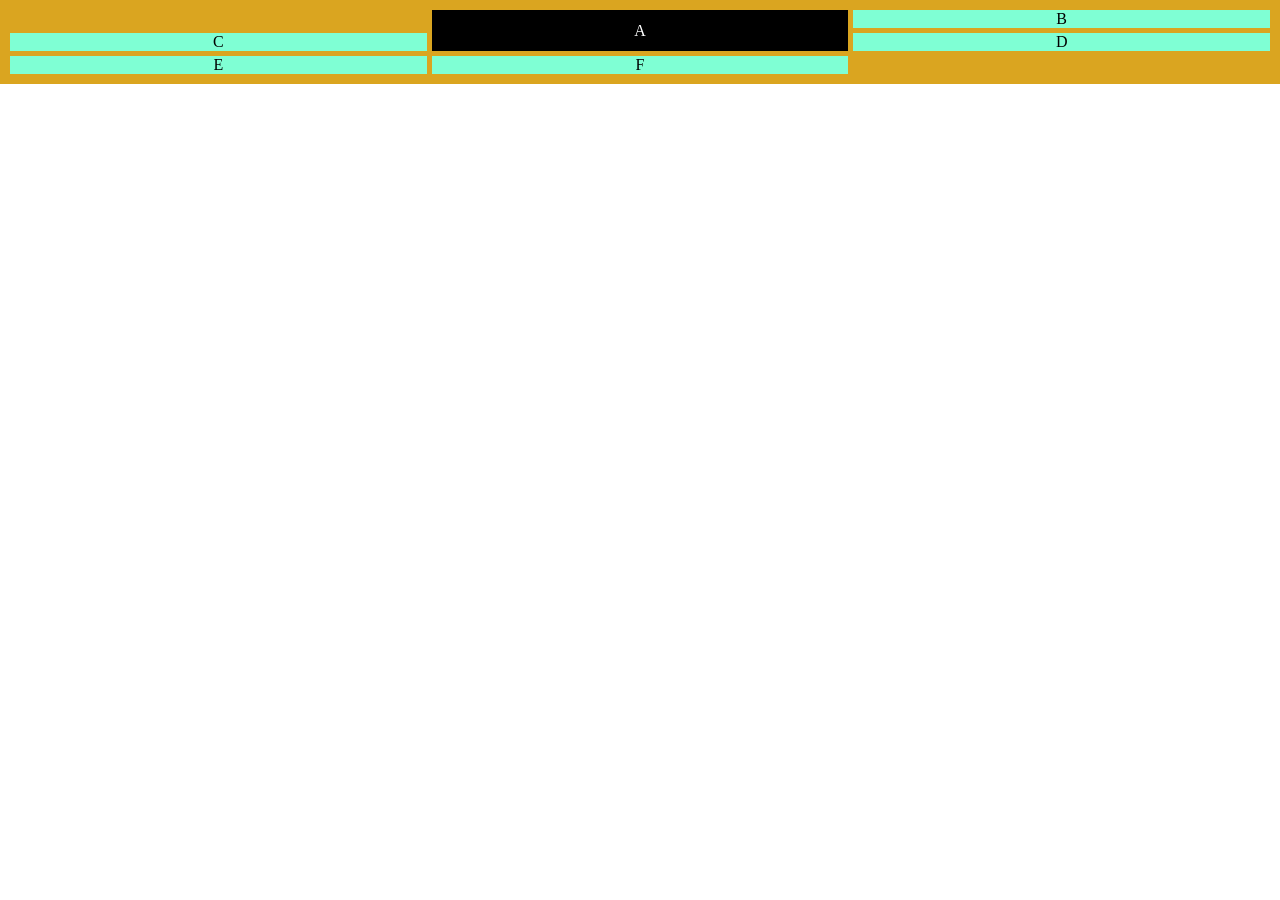
<file: Clase 13/index.html>
<!DOCTYPE html>
<html lang="es">

<head>
    <meta charset="UTF-8">
    <meta name="viewport" content="width=device-width, initial-scale=1.0">
    <title>Clase 13</title>
    <link rel="stylesheet" href="css/index.css">
</head>

<body>
    <section class="grid">
        <div class="grid__elem jaimito">A</div>
        <div class="grid__elem">B</div>
        <div class="grid__elem">C</div>
        <div class="grid__elem">D</div>
        <div class="grid__elem">E</div>
        <div class="grid__elem">F</div>
   </section>
</body>

</html>
</file>
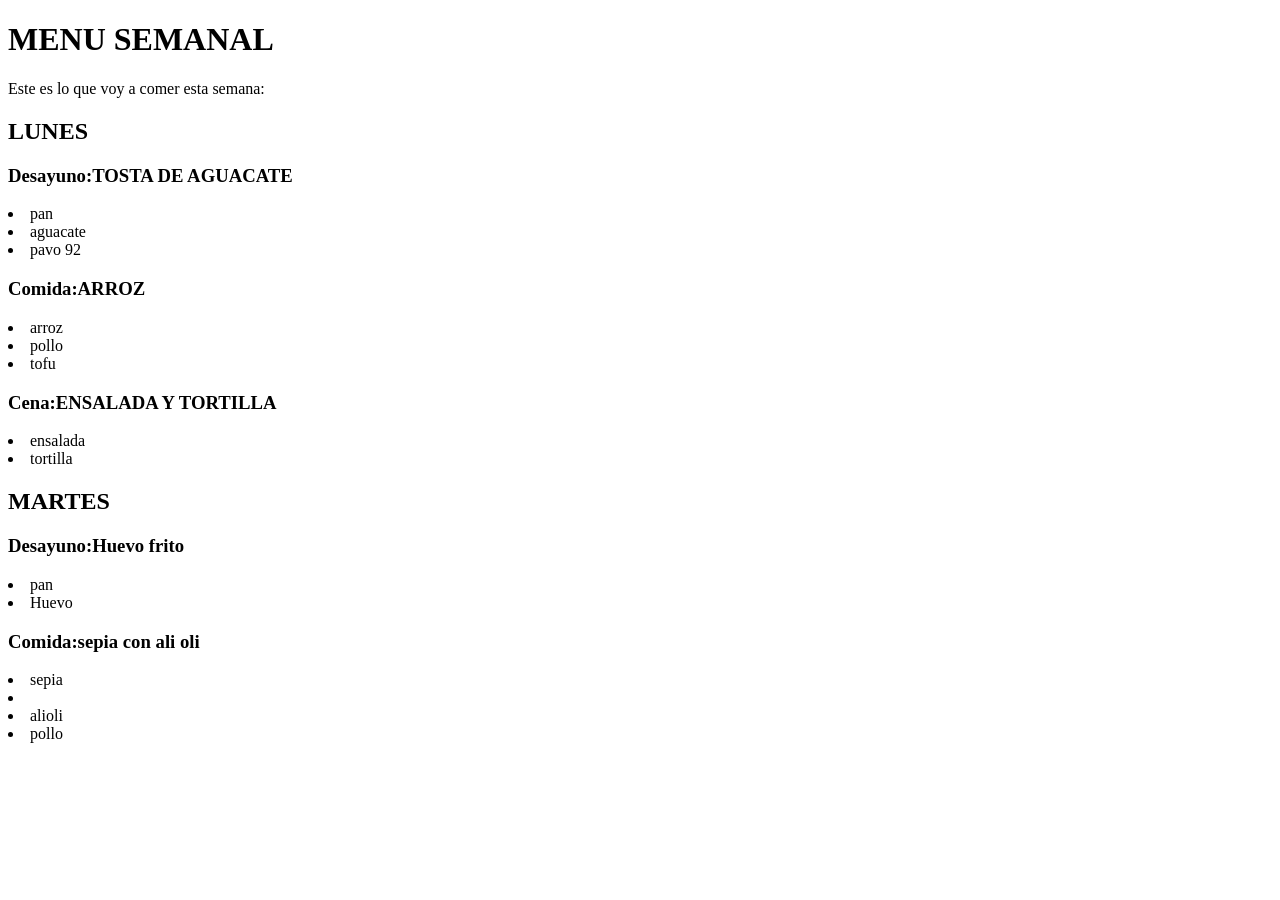
<file: Clase 2/index.html>
<!DOCTYPE html>
<html lang="es">
    <head>      
        <meta charset="UTF-8">
        <meta name="viewport" content="width=device-width, initial-scale=1.0">
        <title>MENU SEMANAL</title>
    </head>
    <body>
        <h1>MENU SEMANAL</h1>
        <p>Este es lo que voy a comer esta semana:</p>

    <dl>
        <h2>LUNES</h2>
        <h3>Desayuno:TOSTA DE AGUACATE</h3>
        <li>pan</li>
        <li>aguacate</li>
        <li>pavo 92</li> 
    <dl>

    <dl>
        <h3>Comida:ARROZ</h3>
        <li>arroz</li>
        <li>pollo</li>
        <li>tofu</li>
    <dl>
        
    <dl>    
        <h3>Cena:ENSALADA Y TORTILLA</h3>
        <li>ensalada</li>
        <li>tortilla</li>
    </dl>
    <h2>MARTES</h2>
    <h3>Desayuno:Huevo frito</h3>
        <li>pan</li>
        <li>Huevo</li>
    <h3>Comida:sepia con ali oli</h3>
        <li>sepia<li>
        <li>alioli</li>
        <li>pollo</li>
    </body>
</html>
</file>
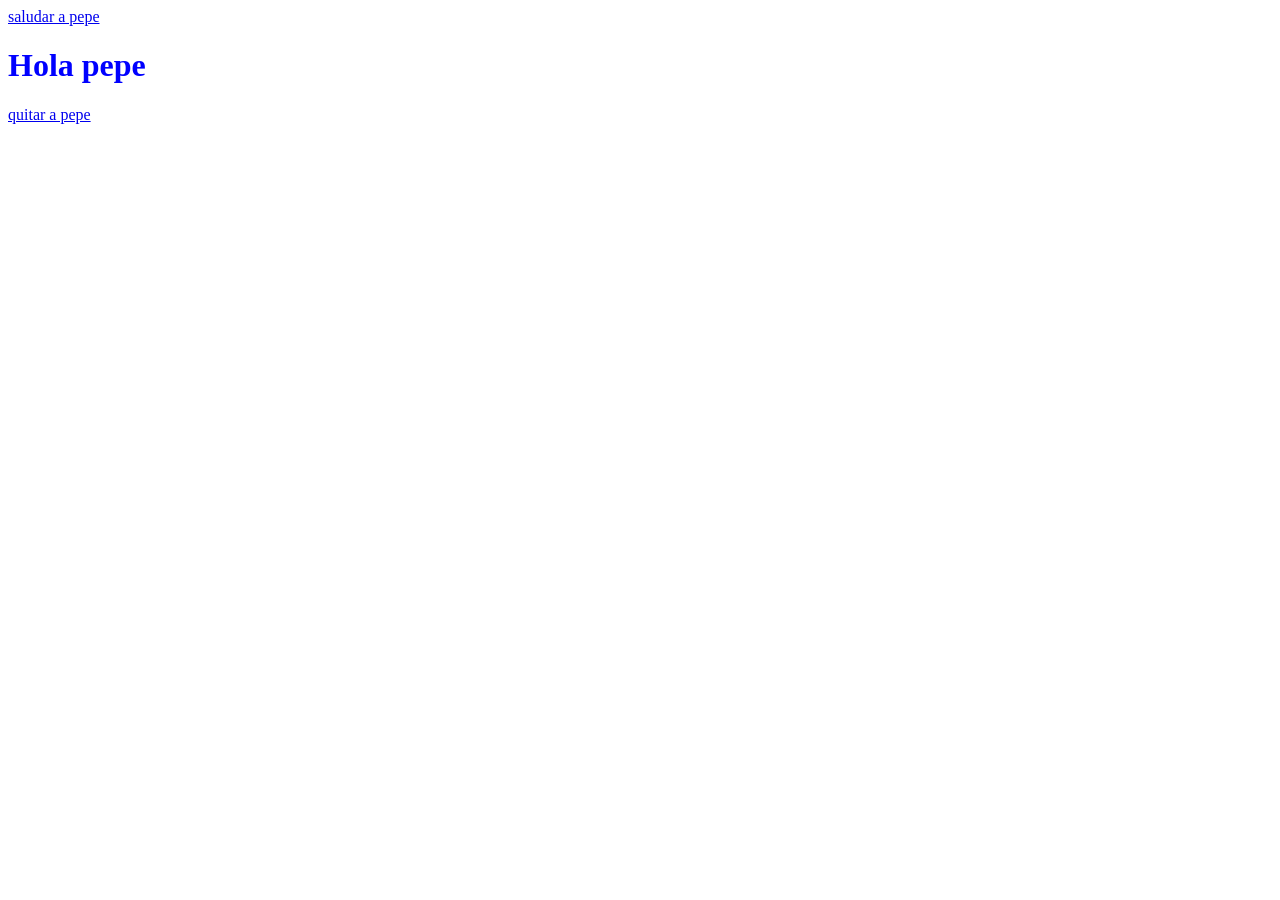
<file: Clase 21/index.html>
<!DOCTYPE html>
<html lang="es">
<head>
    <meta charset="UTF-8">
    <meta name="viewport" content="width=device-width, initial-scale=1.0">
    <title>Clase 21</title>
    <link rel="stylesheet" href="css/index.css">
</head>
<body>
    <a  href="#pepe">saludar a pepe</a>
    <h1 id="pepe">Hola pepe</h1>

    <a href="#">quitar a pepe</a>
    
</body>
</html>
</file>
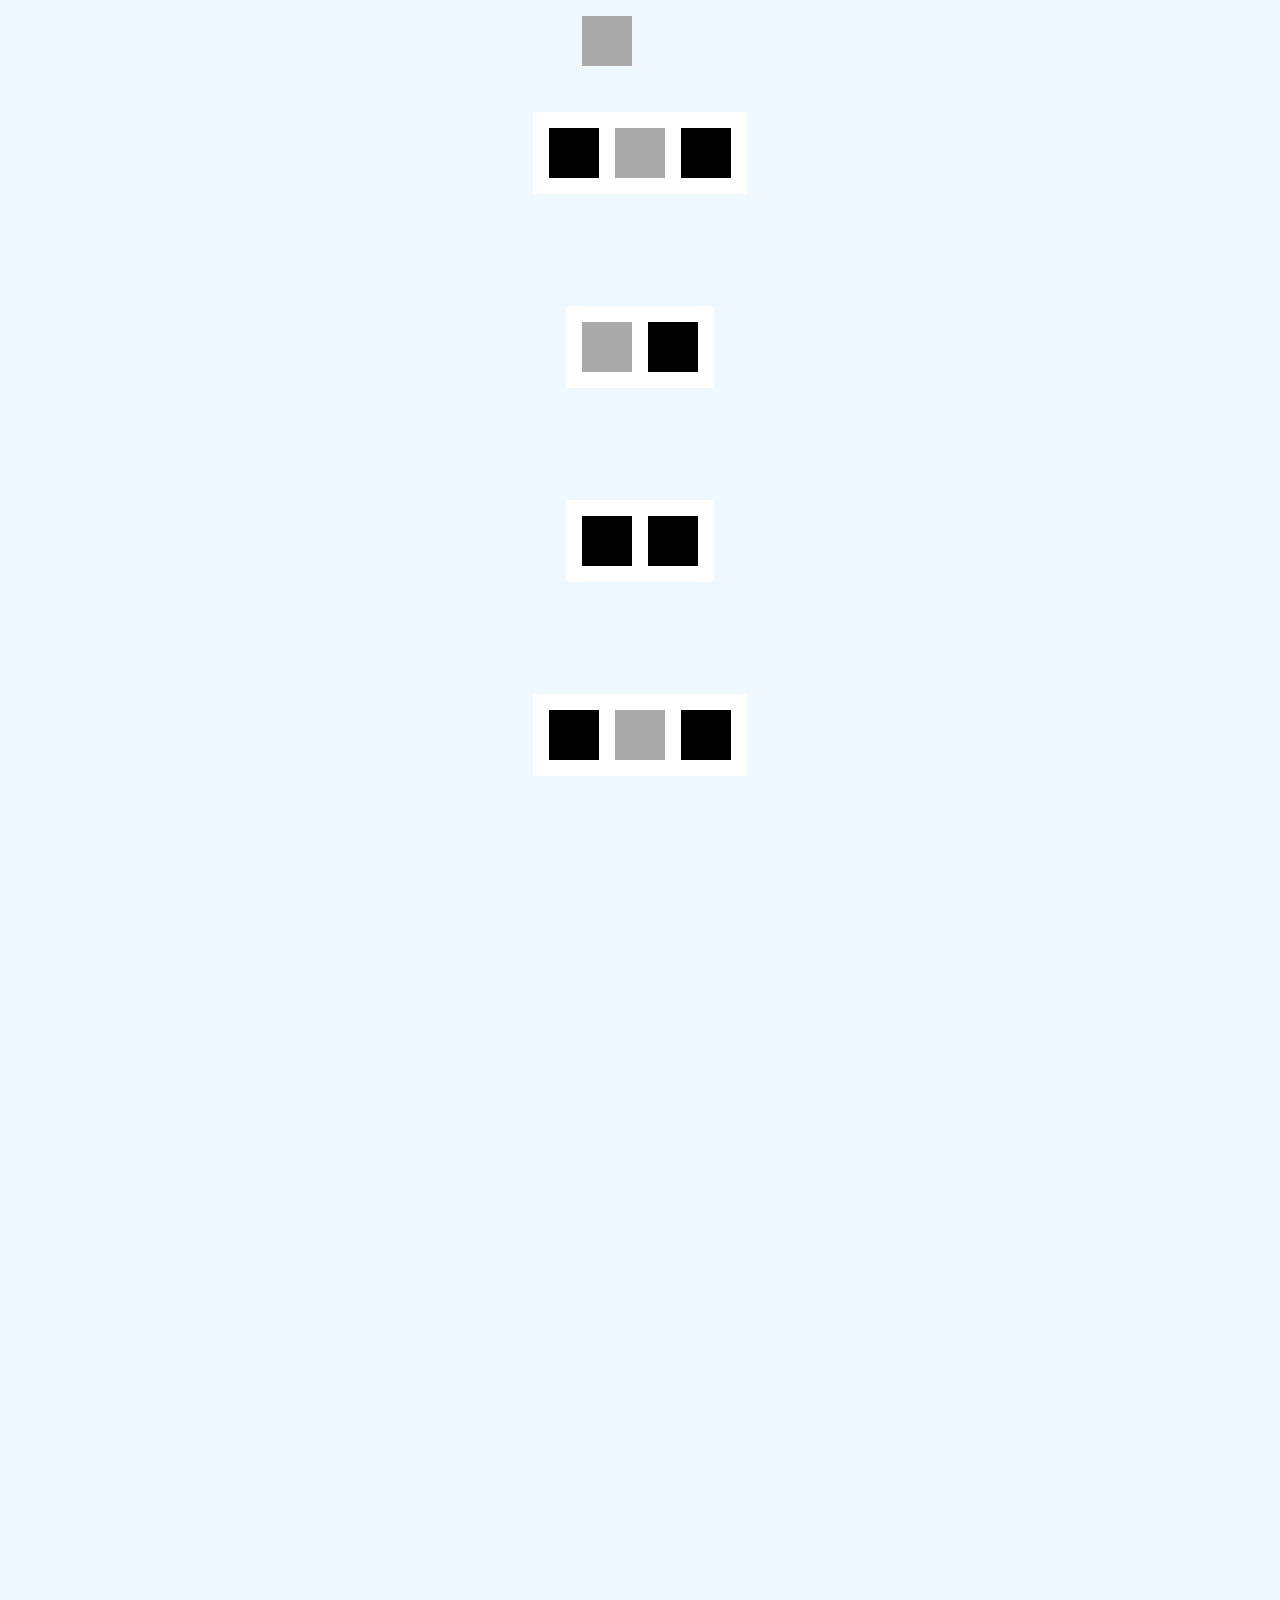
<file: Clase 22/index.html>
<!DOCTYPE html>
<html lang="es">
<head>
    <meta charset="UTF-8">
    <meta name="viewport" content="width=device-width, initial-scale=1.0">
    <title>Practica Position</title>
    <link rel="stylesheet" href="css/index.css">
</head>

    <section>
        <div></div>
        <div class="jaimito relative"></div>
        <div></div>
    </section>

     <section class="section-relative">
        <div></div>
        <div class="jaimito absolute"></div>
        <div></div>
    </section>

     <section>
        <div></div>
        <div class="jaimito fixed"></div>
        <div></div>
    </section>

     <section class="section-relative big">
        <div></div>
        <div class="jaimito"></div>
        <div></div>
    </section>
</html>
</file>
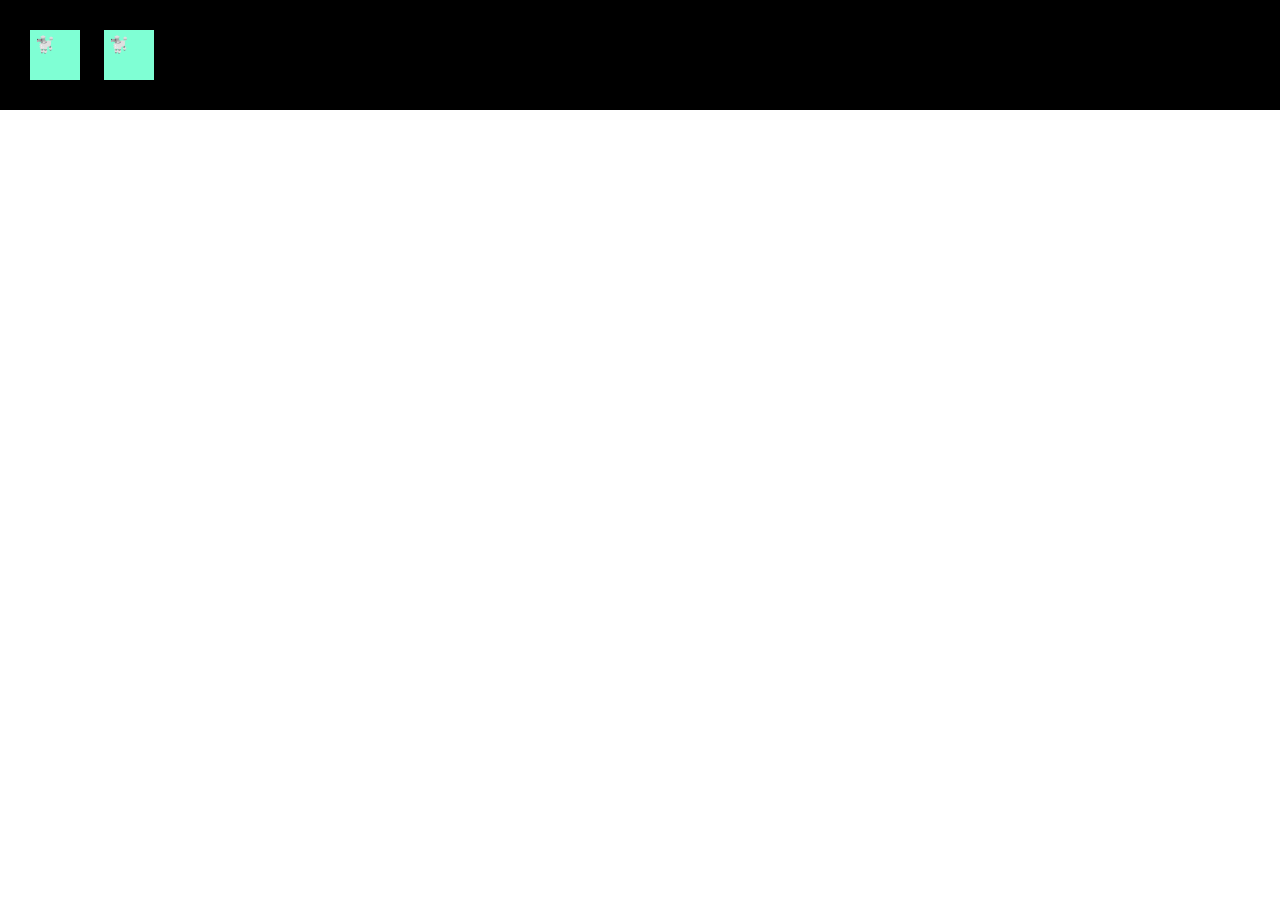
<file: Clase 5/index.html>
<!DOCTYPE html>
<html lang="es">
<head>
    <meta charset="UTF-8">
    <meta name="viewport" content="width=device-width, initial-scale=1.0">
    <title>Document</title>
    <link rel="stylesheet" href="css/index.css">
</head>
<body>
    <section>
        <div>🐩</div>
        <div>🐩</div>
    </section>
</body>
</html>
</file>
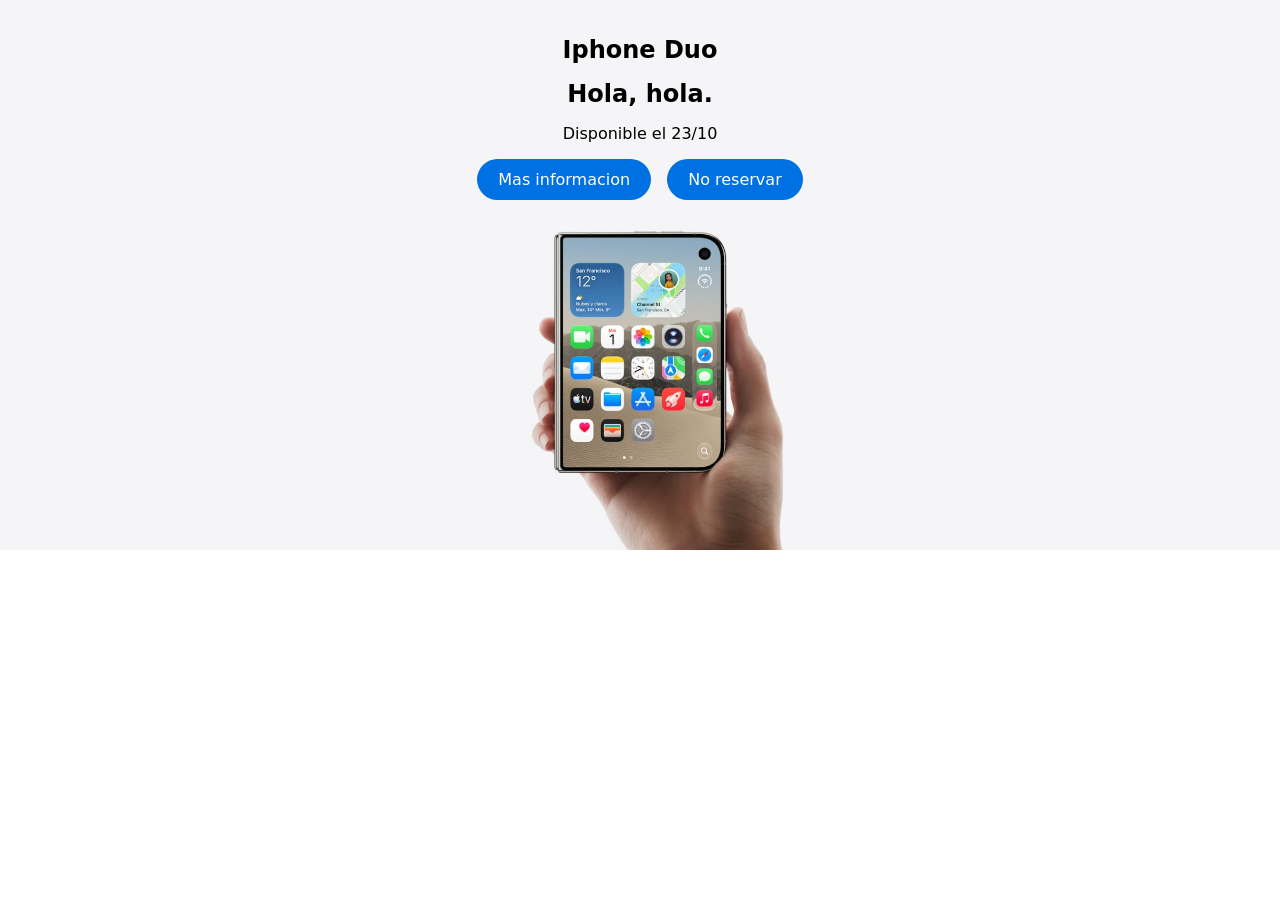
<file: Clase 6/index.html>
<!DOCTYPE html>
<html lang="es">
<head>
    <meta charset="UTF-8">
    <meta name="viewport" content="width=device-width, initial-scale=1.0">
    <title>Clase 6</title>
    <link rel="stylesheet" href="css/index.css">
</head>
<body>
    <section>
        <div class="block">
            <h1>Iphone Duo</h1>
            <h2>Hola, hola.</h2>
            <span>Disponible el 23/10</span>
            <div class="buttons">
                <a href="#">Mas informacion</a>
                <a href="#">No reservar</a>
            </div>
        </div>
    </section>
</body>
</html>
</file>
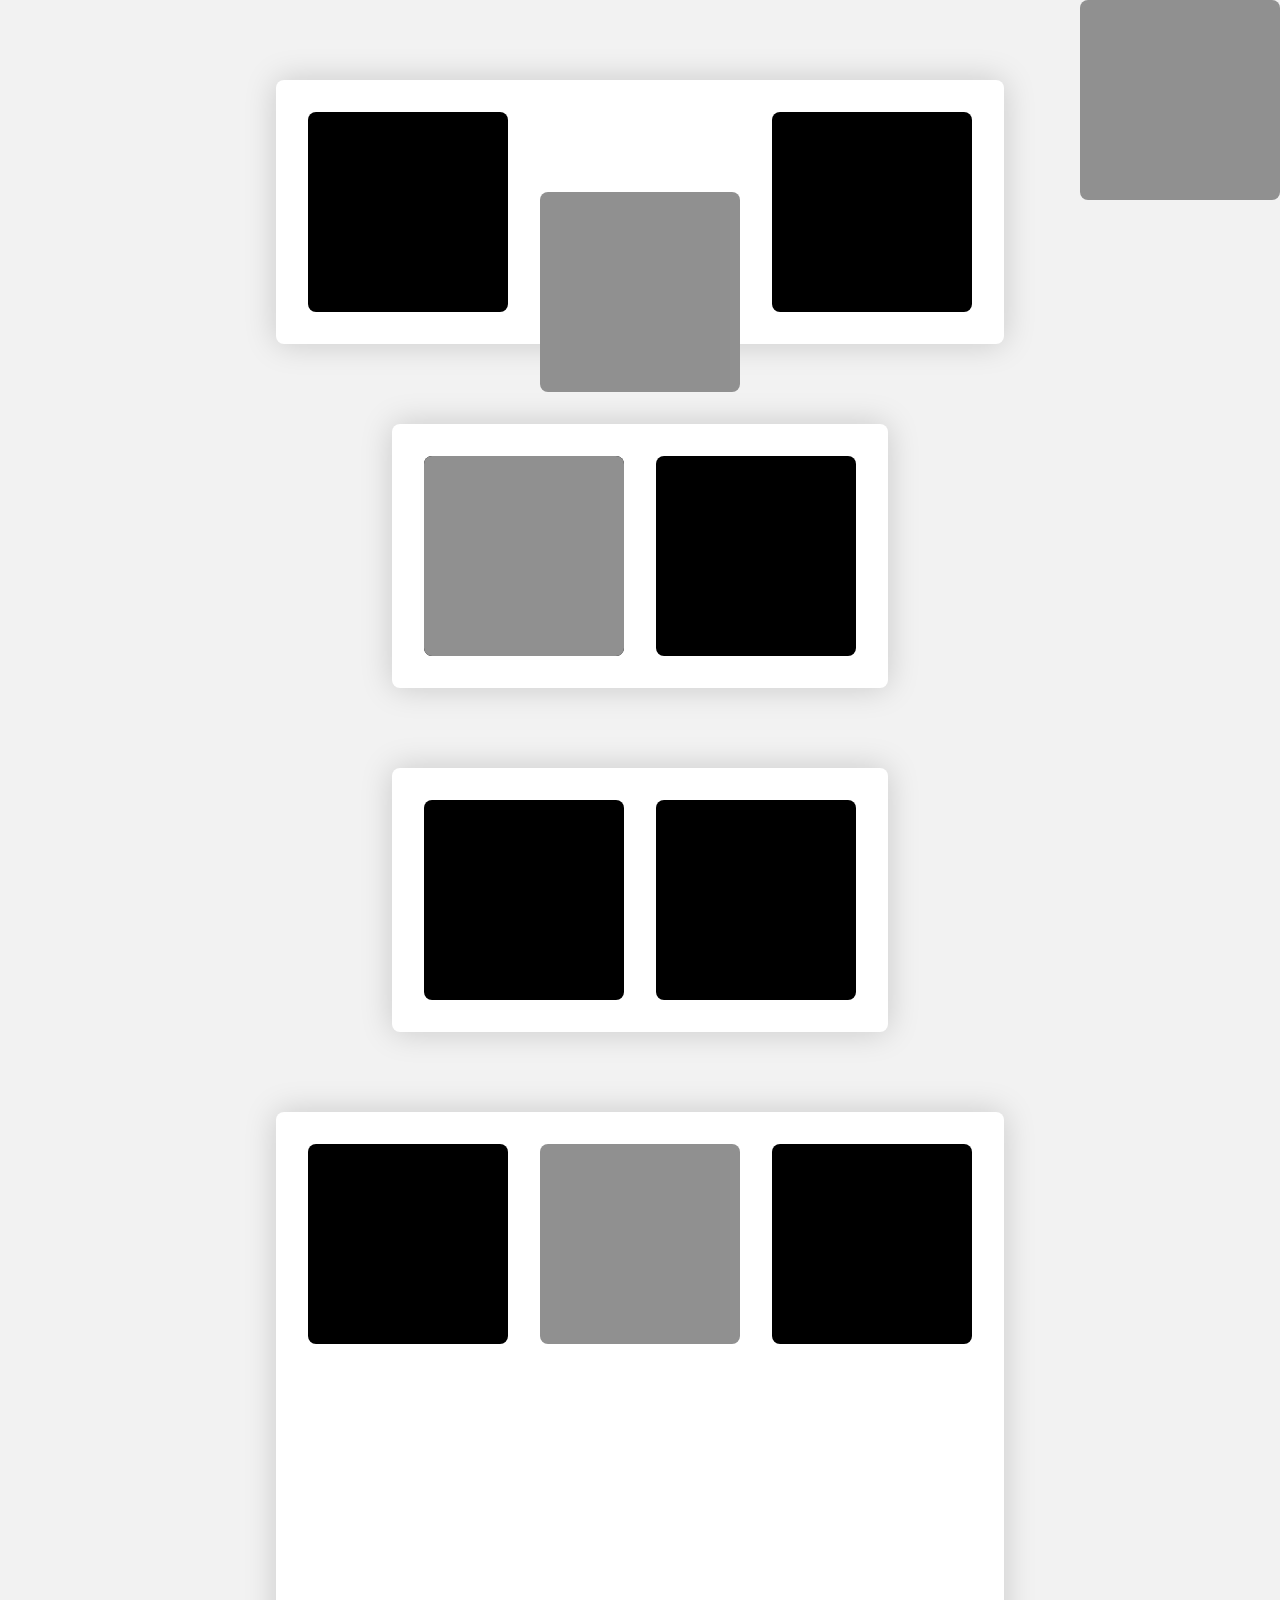
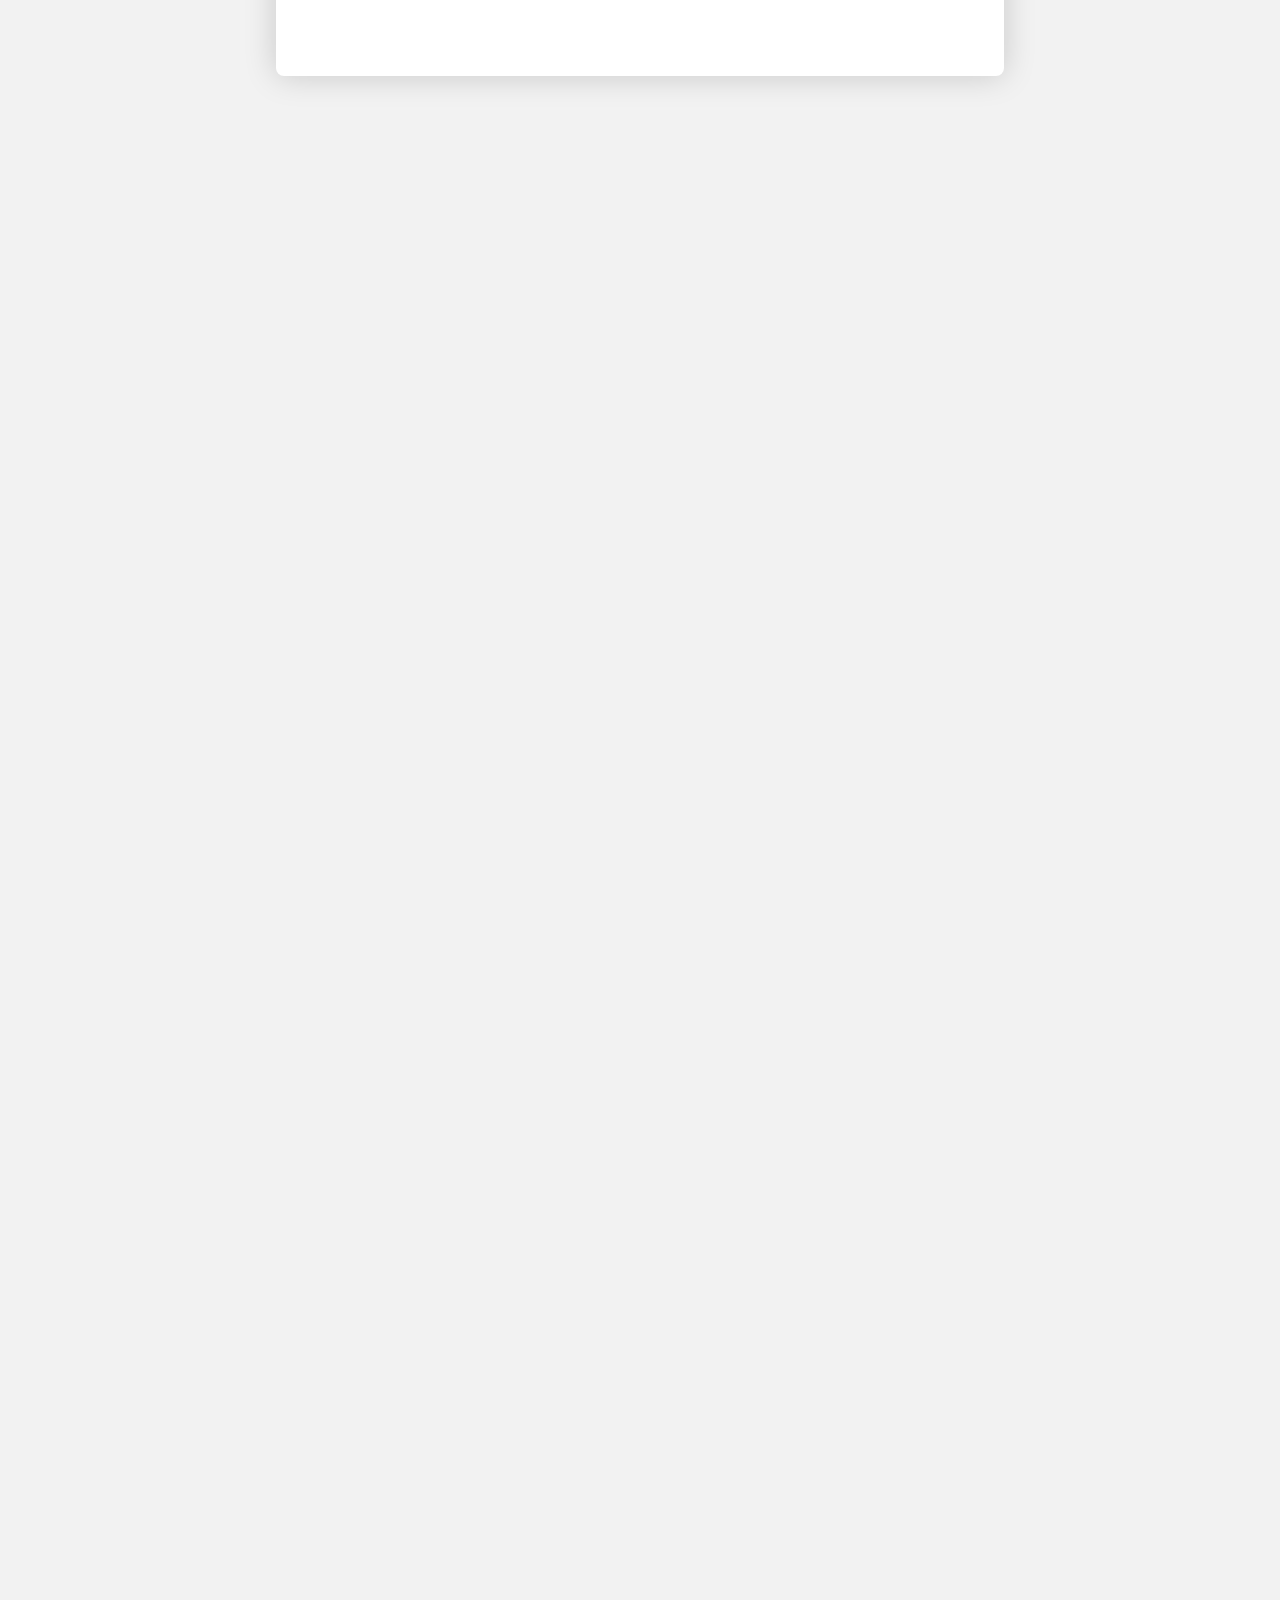
<file: Position/index.html>
<!DOCTYPE html>
<html lang="es">
<head>
    <meta charset="UTF-8">
    <meta name="viewport" content="width=device-width, initial-scale=1.0">
    <title>Position</title>
    <link rel="stylesheet" href="css/index.css">
</head>
<body>
    <section>
        <div class="static block">
        </div>

        <div class="relative block">
        </div>

        <div class="static block">
        </div>
    </section>

    <section class="section-relative">
        <div class="static block">
        </div>

        <div class="absolute block">
        </div>

        <div class="static block">
        </div>
    </section>

    <section class="section-relative">
        <div class="static block">
        </div>

        <div class="fixed block">
        </div>

        <div class="static block">
        </div>
    </section>

    <section class="section-big">
        <div class="static block">
        </div>

        <div class="sticky block">
        </div>

        <div class="static block">
        </div>
    </section>
</body>
</html>
</file>
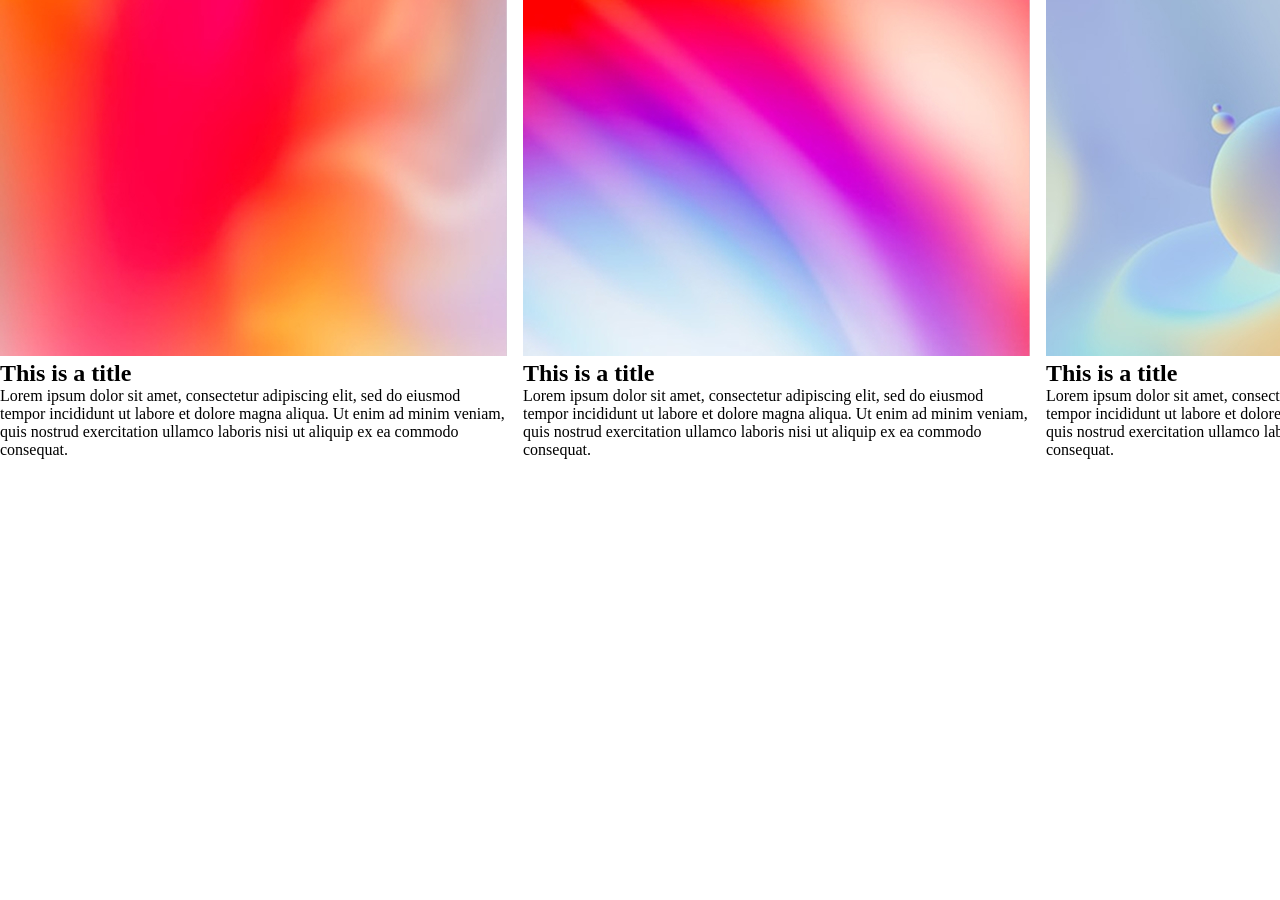
<file: EXPERIMIENTO/perros.html>
<!DOCTYPE html>
<html lang="es">
<head>
    <meta charset="UTF-8">
    <meta name="viewport" content="width=device-width, initial-scale=1.0">
    <title>Esercizio 2</title>
    <link rel="stylesheet" href="css/perros.css">
</head>
<body>
    <section class="b">
        <div class="b__block">
        <div class="b__card">
            <img src="../Maquetacion/media/rectangle 1b.jpg">
            <h2>This is a title</h2>
            <p>Lorem ipsum dolor sit amet, consectetur adipiscing elit, sed do eiusmod tempor incididunt ut labore et dolore magna aliqua. Ut enim ad minim veniam, quis nostrud exercitation ullamco laboris nisi ut aliquip ex ea commodo consequat.</p>
        </div>

        <div class="b__card">
            <img src="../Maquetacion/media/Rectangle 2b.jpg">
            <h2>This is a title</h2>
            <p>Lorem ipsum dolor sit amet, consectetur adipiscing elit, sed do eiusmod tempor incididunt ut labore et dolore magna aliqua. Ut enim ad minim veniam, quis nostrud exercitation ullamco laboris nisi ut aliquip ex ea commodo consequat.</p>
        </div>

        <div class="b__card">
            <img src="../Maquetacion/media/rectangle 3 b.jpg">
            <h2>This is a title</h2>
            <p>Lorem ipsum dolor sit amet, consectetur adipiscing elit, sed do eiusmod tempor incididunt ut labore et dolore magna aliqua. Ut enim ad minim veniam, quis nostrud exercitation ullamco laboris nisi ut aliquip ex ea commodo consequat.</p>
        </div>
</body>
</html>
</file>
<file: Clase 13/css/index.css>
* {
    padding: 0;
    margin: 0;
    box-sizing: border-box;
}

.grid {
    background-color: goldenrod;
    padding: 10px;


    display: grid;
    gap: 5px;

    grid-template-columns: repeat(3, 1fr);
    grid-auto-flow: 100px;
}

.grid__elem {
    background-color: aquamarine;
    display: flex;
    flex-direction: column;
    justify-content: center;
    align-items: center;

}

.jaimito {
    background-color: black;
    color: white;

    grid-column: 2 / 3;
    grid-row:span 2;

}
</file>
<file: Clase 21/css/index.css>
#pepe{
    color: blue;
}

#pepe:target{
    color: red;
}
</file>
<file: Clase 22/css/index.css>
*{
    margin: 0;
    padding: 0;
    box-sizing: border-box;
}



body{
    background-color: aliceblue;
    min-height: 500vh;

}


section{
    display: flex;
    gap: 1rem;
    padding: 1rem;

    background-color: white;
    margin: 7rem auto;
    width: fit-content;
}

div {
    background-color: black;
    height: 50px;
    width: 50px;
}



.jaimito {
    background-color: darkgray;

}


.section-relative{
    position: relative;


}

.absolute{
    position: absolute;
}


.fixed{
position: fixed;
top: 1rem;
right: 1 rem;

}
.sticky{
    position: sticky;
    top: 1rem;


}
</file>
<file: Clase 5/css/index.css>
* {
    padding: 0;
    margin: 0;
    box-sizing:border-box;
}

section {
    background-color: black;
    padding: 20px;
}

div {
    display: inline-block;
    background-color: aquamarine;
    height: 50px;
    width: 50px;
    padding: 5px;
    margin: 10px;
}
</file>
<file: Clase 6/css/index.css>
*{
    padding: 0;
    margin: 0;
    box-sizing: border-box;
    font-family: system-ui, -apple-system, BlinkMacSystemFont, 'Segoe UI', Roboto, Oxygen, Ubuntu, Cantarell, 'Open Sans', 'Helvetica Neue', sans-serif;
}

section {
    background-image: url("../media/iphone_duo.jpg");
    background-size: cover;
    background-position: center;
    background-repeat: no-repeat;

}

.block {
    margin: auto;
    display:flex;
    flex-direction: column;
    gap: 16px;
    align-items: center;
    padding: 36px;
    max-width: 1024px;
    min-height: 550px;
}

h1{

}

h2{

}

.buttons{
    display:flex;
    gap: 16px;
}

a {
    padding: 11px 21px;
    background-color: #0071E3;
    color: white;
    border-radius: 50px;
    text-decoration: none;
}
</file>
<file: Position/css/index.css>
body {
    background-color: rgb(242, 242, 242);
    height: 5000px;
}

section {
    width: fit-content;
    background-color: rgb(255, 255, 255);
    display: flex;
    gap: 2rem;
    padding:2rem;
    margin:5rem auto;
    box-shadow: 0 0 2rem 0rem rgba(0, 0, 0, 0.171);
    border-radius: .5rem;

}

.block {
    width: 200px;
    height: 200px;
    background-color: rgb(0, 0, 0);
    border-radius: .5rem;
}

.relative {
    position: relative;
    top:5rem;
    background-color: rgb(144, 144, 144);
}

.absolute {
    position: absolute;
   
    background-color: rgb(144, 144, 144);
}

.section-relative {
    position: relative;
}

.fixed {
    position: fixed;
    background-color: rgb(144, 144, 144);
    top:0;
    right: 0;
}

.sticky {
    position: sticky;
    top: 50px;
    background-color: rgb(144, 144, 144);
}

.section-big {
    height: 500px;
}
</file>
<file: EXPERIMIENTO/css/perros.css>
*{
    padding: 0;
    margin: 0;
    box-sizing: border-box;
}

b.{
    padding: 48px 0;
}

.b__block{
    display: flex;
    gap: 16px;
    padding: 16ppx;
    max-width: 920px;
}



.b__card{

}
</file>
